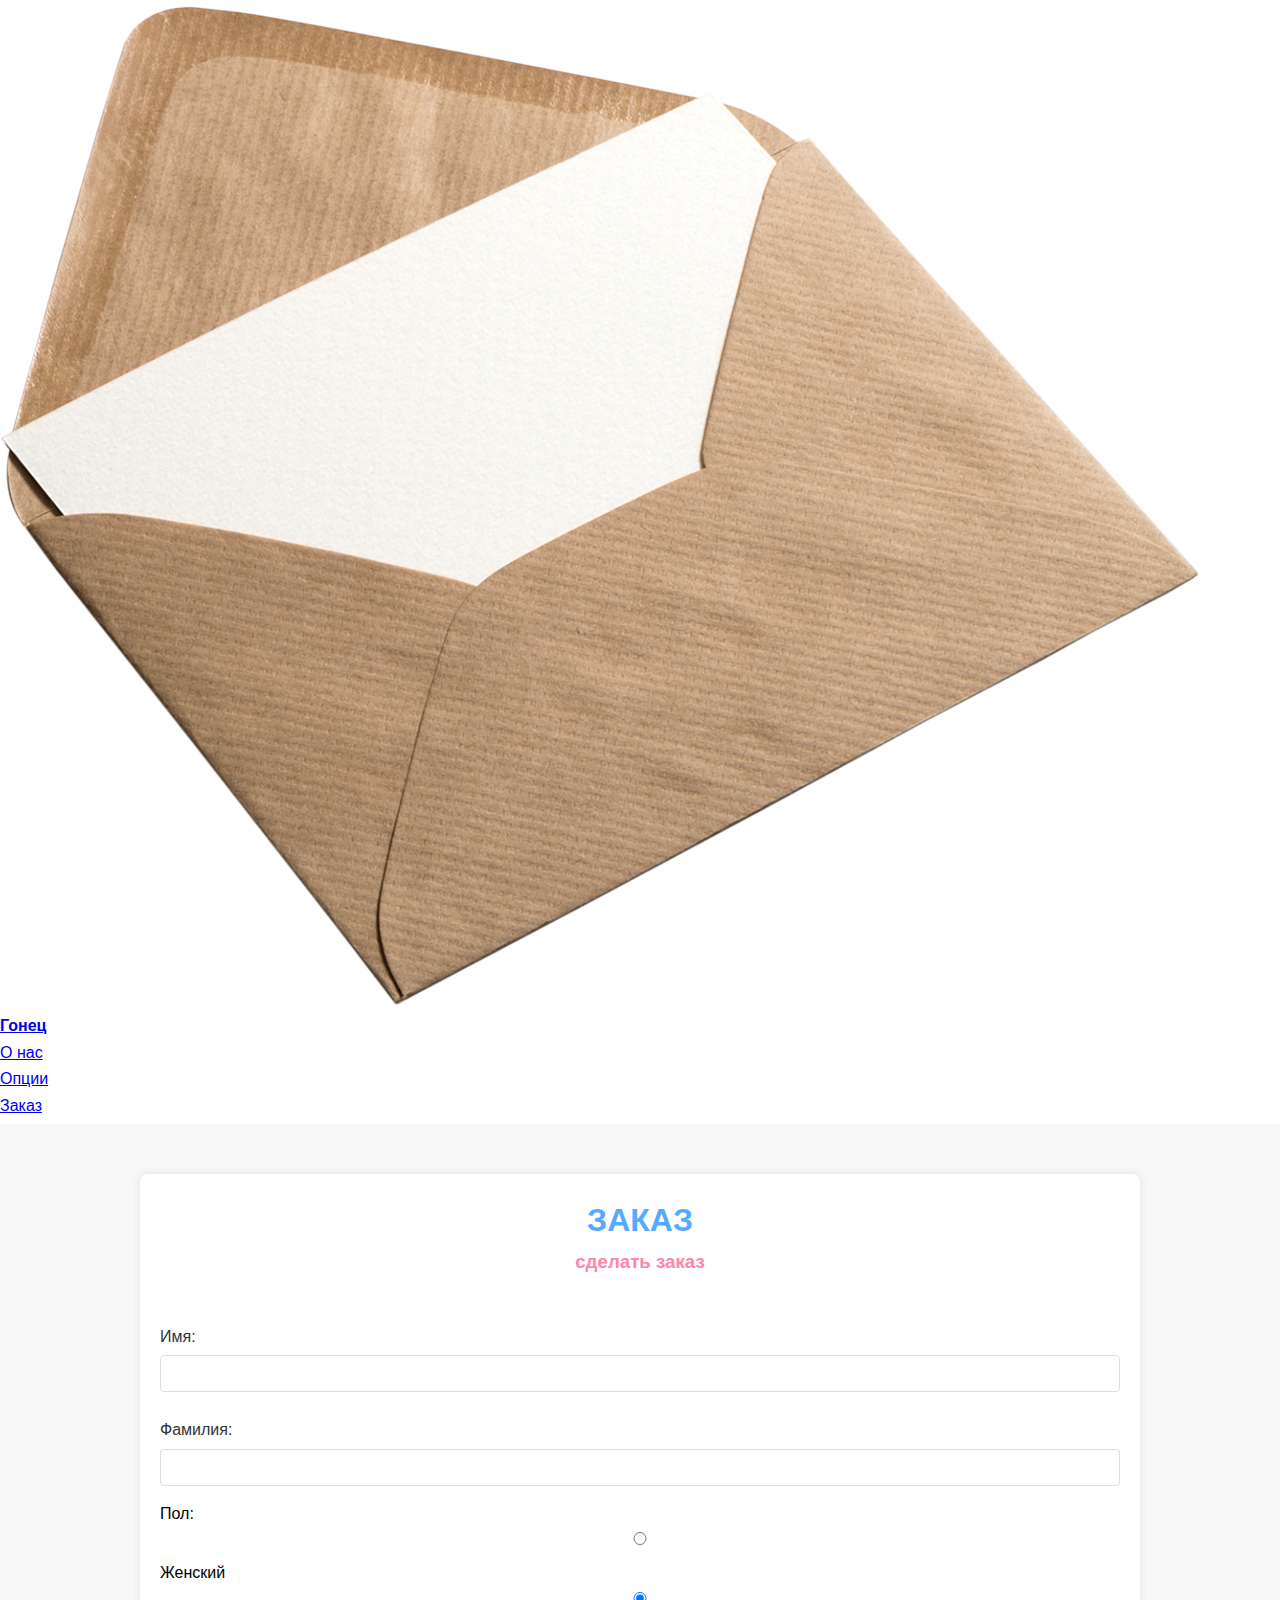
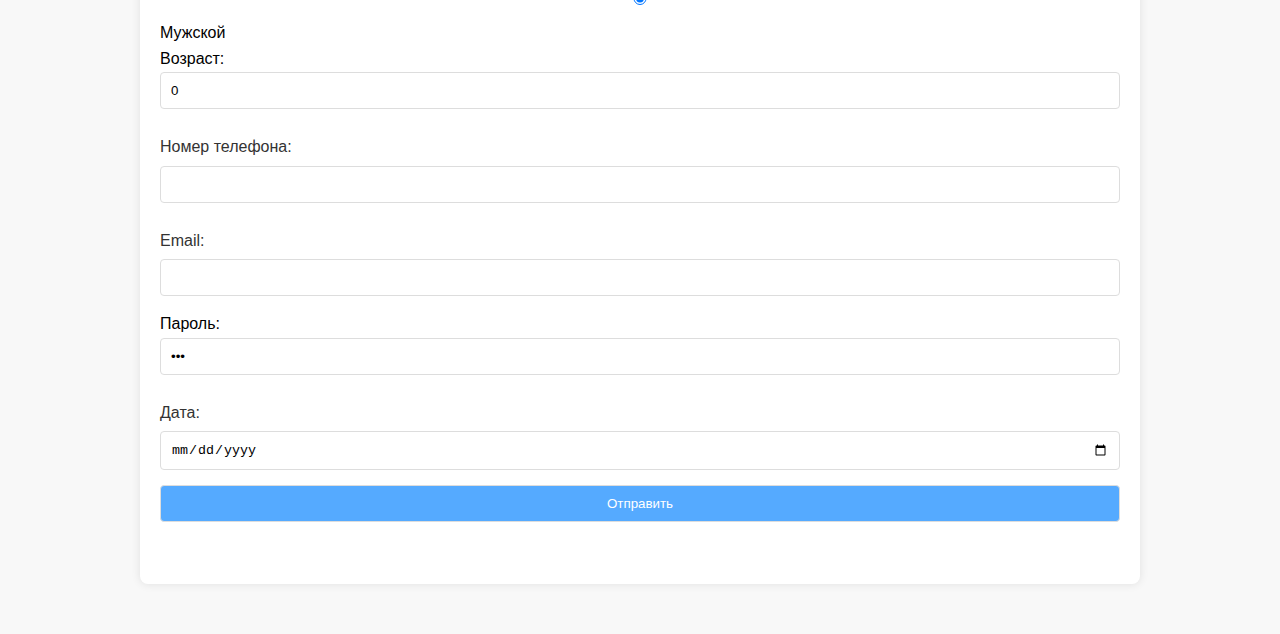
<file: tickets.html>
<!DOCTYPE html>
<html lang="ru">

	<head>
		<meta charset="utf-8">

		<title>Гонец из Каракорума</title>
    <meta name="description" content="Mongol pochta">

		<meta http-equiv="X-UA-Compatible" content="IE=edge">
		<meta name="viewport" content="width=device-width, initial-scale=1, maximum-scale=1">
        
        <link rel="pochta icon" href="pochta.png" type="image/png">
		<link rel="pochta icon" href="pochta.png">
		<link rel="pochta icon" sizes="75x75" href="pochta.png">
		<link rel="pochta icon" sizes="114x114" href="pochta.png">


		<style>
			body {
			  font-family: 'Roboto', sans-serif;
			}
		  
			section#content_tickets {
    background-color: #f8f8f8;
    padding: 50px 0;
    text-align: center;
    width: 100%;
  }

  .Products_1 {
    max-width: 1000px; /* Максимальная ширина 1000px */
    margin: 0 auto; /* Центрируем блок на странице */
    background-color: #fff;
    padding: 20px;
    border-radius: 8px;
    box-shadow: 0 0 10px rgba(0, 0, 0, 0.1);
  }
		  
			h1.Products {
			  color: #55aaff;
			}
		  
			h3 {
			  color: #ff85aa;
			}
		  
			form {
			  margin-top: 20px;
			  text-align: left;
			}
		  
			label {
			  display: block;
			  margin: 10px 0 5px;
			  color: #333;
			}
		  
			input {
			  width: 100%;
			  padding: 10px;
			  margin-bottom: 15px;
			  box-sizing: border-box;
			  border: 1px solid #ddd;
			  border-radius: 4px;
			}
		  
			input[type="submit"] {
			  background-color: #55aaff;
			  color: #fff;
			  cursor: pointer;
			}
		  </style>
		  

		<link rel="Reborn icon" href="pochta.png" type="image/png">
		<link rel="Reborn icon" href="pochta.png">
		<link rel="Reborn icon" sizes="72x72" href="pochta.png">
		<link rel="Reborn icon" sizes="114x114" href="pochta.png">

		<!-- Chrome, Firefox OS and Opera -->
		<meta name="theme-color" content="#36A26B">
		<!-- Windows Phone -->
		<meta name="msapplication-navbutton-color" content="#36A26B">
		<!-- iOS Safari -->
		<meta name="apple-mobile-web-app-status-bar-style" content="#36A26B">

		<style>body { opacity: 1; overflow-x: hidden; } html { background-color: #fff; }</style>
	</head>

	<body>

		<header>
			<div class="container1">
			<a href="index.html" class="logo"><img src="pochta.png" alt=""></a>
			<div class="hamburger" id="hamburger-1">
				<span class="line"></span>
				<span class="line"></span>
				<span class="line"></span>
			</div>
			
			<ul class="mnu_top">
				<li><a href="index.html"><b>Гонец</b></a></li> 
                 <li><a href="about_us.html">О нас</a></li>
                 <li><a href="shop.html">Опции</a></li>
                 <li><a href="tickets.html">Заказ</a></li>
			</ul>
		 
		</div>
		</header>
        <section id="content_tickets">
        <div class="Products_1">
            <h1 class="Products">ЗАКАЗ</h1>
       
                <h3>сделать заказ</h3>
                <br>
                <form action="https://www.bing.com/search?" id="UserEnter" name="UserEnter" target="_blank">
                    <p><input type="hidden" name="q" value="search"></p>
                    <p>
                        <label for="firstName">Имя:</label>
                        <input type="text" id="firstName" name="first_name" required>
                    </p>
                    <p>
                        <label for="lastName">Фамилия:</label>
                        <input type="text" id="lastName" name="last_name" required>
                    </p>
                    <p>Пол:
                        <input type="Radio" name="sex" value="Female">Женский
                        <input type="Radio" name="sex" value="Male" checked="">Мужской
                    </p>
                    <p>Возраст: <input type="Number" name="age" size="20" value="0"></p>
                    
                    <p>
                        <label for="phone">Номер телефона:</label>
                        <input type="tel" id="phone" name="phone" required>
                        </p>
                    <p>
                        <label for="email">Email:</label>
                        <input type="email" id="email" name="email" required>
                    </p>
                    <p>Пароль: <input type="Password" name="password" size="9" value="123"></p>
                    <p>
                        <label for="messageDate">Дата:</label>
                        <input type="date" id="messageDate" name="message_date" required>
                    </p>
                    <p>
                        <input type="submit" value="Отправить">
                    </p>
                </form>
                <br>
				
            </section>
	
		<!-- libs -->
		<link rel="stylesheet" href="https://fonts.google.com/specimen/Nunito?subset=cyrillic:300,400,500,700&amp;subset=cyrillic">
		<link rel="stylesheet" href="libs/bootstrap-grid.min.css">
		<link rel="stylesheet" href="libs/jquery.fancybox.min.css">
		<link rel="stylesheet" href="libs/animate.css">

		<script src="libs/jquery/dist/jquery.min.js"></script>
		<script src="libs/jquery.fancybox.min.js"></script>
		<script src="libs/wow.min.js"></script>

		<link rel="stylesheet" href="css/main.css">
		<link rel="stylesheet" href="css/adaptive.css">
		<script src="js/common.js"></script>


	</body>
	</html>
</file>
<file: css/main.css>
* {
    margin: 0;
    padding: 0;
    -webkit-box-sizing: border-box;
    box-sizing: border-box;
  }
  *:before, *:after {
    -webkit-box-sizing: border-box;
    box-sizing: border-box;
  }
  *:focus {
    outline: none;
  }
  
  *::-webkit-input-placeholder {
    color: #c0c0c0;
    opacity: 1;
  }
  
  *:-moz-placeholder {
    color: #c0c0c0;
    opacity: 1;
  }
  
  *::-moz-placeholder {
    color: #c0c0c0;
    opacity: 1;
  }
  
  *:-ms-input-placeholder {
    color: #c0c0c0;
    opacity: 1;
  }
  
  ::-webkit-scrollbar {
    width: 10px;
    background-color: rgba(0, 0, 0, 0);
    border-radius: 100px;
  }
  
  ::-webkit-scrollbar:hover {
    background-color: rgba(0, 0, 0, 0.09);
  }
  
  ::-webkit-scrollbar-thumb:vertical {
    background: rgba(0, 0, 0, 0.5);
    border-radius: 100px;
    background-clip: padding-box;
    border: 2px solid rgba(0, 0, 0, 0);
    min-height: 10px;
  }
  
  ::-webkit-scrollbar-thumb:vertical:active {
    background: rgba(0, 0, 0, 0.61);
    border-radius: 100px;
  }
  
  body input:focus:required:invalid,
  body textarea:focus:required:invalid {
    color: #000;
  }
  
  body input:required:valid,
  body textarea:required:valid {
    color: #000;
  }
  
  html, body {
    height: 100%;
  }
  
  body {
    font-size: 16px;
    min-width: 320px;
    position: relative;
    line-height: 1.65;
    font-family: "Roboto", sans-serif;
    overflow-x: hidden;
    opacity: 1;
  }
  
  .img-responsive {
    display: block;
    max-width: 100%;
    height: auto;
  }
  
  img {
    max-width: 100%;
  }
  /*# sourceMappingURL=main.css.map */
  
  
  
  header{
    background-color: #fff;
     box-shadow: 0 3px 6px rgba(0, 0, 0, .16);
  }
  
  header {
    background-color: #ffffff;
    color: #000000;
    padding: 5px 0;
    animation: fadeInDown 1.2s ease-in-out;
  
    header{
        background-color: #fff;
         box-shadow: 0 3px 6px rgba(0, 0, 0, .16);
      }
      
      header 
      {
        background-color: #ffffff;
        color: #000000;
        padding: 5px 0;
        animation: fadeInDown 1.2s ease-in-out;
      
      @keyframes fadeInDown 
        0
          opacity: 0;
          transform: translateY(-5px);

     

          opacity: 1;
          transform: translateY(0);
        } 
   
  
  header .container1{
    width: 100%;
    display: -webkit-flex;
    display: -ms-flexbox;
    display: flex;
    align-items: center;
    justify-content: space-between;
    padding: 10px 0;
  
  }
  
  header .logo{
    max-width: 3%;
    display: flex;
    -ms-align-items:center;
    align-items: center;
    margin-left: 5%;
  
    
  }
  
  #content_tickets {
    padding: 50px 0;
    border-radius: 1em;
    position: absolute;
    top: 435px;
    left: 50%;
    margin-right: -50%;
    transform: translate(-50%, -50%);
  }
  
  #content2 {
    padding: 50px 0;
    border-radius: 1em;
    position: absolute;
    top: 450px;
    left: 50%;
    margin-right: -50%;
    transform: translate(-50%, -50%);
  }
  
  
  #contentABOUT {
    padding: 50px 0;
    border-radius: 1em;
    position: absolute;
    top: 300px;
    left: 50%;
    margin-right: -50%;
    transform: translate(-50%, -50%);
  }
  
  
  
  
  header .mnu_top li{
    display: inline-block;
    padding: 0 50px;
    
  }
  
  header .mnu_top li a{
    -webkit-transition: all .4s ease;
    -o-transition: all .4s ease;
    transition: all .4s ease;
    display: block;
    text-decoration: none;
    color: #222;
  
  }
  
  header .mnu_top li a:hover{
    color: rgb(226, 85, 167);
    
  }
  
  
  
  
  #main{
    -webkit-background-size: cover;
    background-size: cover;
    background-position: center;
    background-repeat: no-repeat;
    padding: 150px 0;
    position: relative;
  }
  
  #main::before{
    content: '';
    position: absolute;
    top: 0;
    left: 0;
    width: 100%;
    height: 100%;
    z-index: 1;
    background-color: rgba(0, 0, 0, .65);
  }
  
  #main .inner{
    z-index: 2;
    position: relative;
  }
  
  #main .inner > h1{
    font-size: 48px;
    color: #fff;
  }
  
  #main .inner > .description1{
    margin: 15px 0 30px;
    color: #ffffff;
   
  }
  
  .btn{
    text-decoration: none;
    color: #fff;
    background-color: #000;
    transition: all .4s ease;
    padding: 5px 15px;
    border-radius: 30px;
    font-weight: 500;
    border: 2px solid #000;
  }
  
  .btn:hover{
    background-color: #fff;
    color: #000;}
  
  
  #content{
    padding: 50px 0;
  }
  
  #content .inner_content h2{
  font-size: 30px
  }
  
  #content .inner_content p{
    margin: 1em 0;
    font-size: 14px;
  }
  
  footer{
    background-color: rgb(213, 213, 213);
    padding: 50px 0;
  
  }
  
  footer ul
  {
    list-style-type: none;
    column-count: 2;
  
  }
  
  footer ul li{
    display: block;
    margin-bottom: .5em ;
    
  
  }
  
  footer ul a{
    color: #222;
    text-decoration: none;
  
  }
  
  footer ul a:hover{
  
    color: rgb(226, 85, 167);
    -webkit-transition: color .4s ease;
    -o-transition: color .4s ease;
    transition: color .4s ease;
  }
  
  #content_3 p {
    margin-bottom: 30px;
  }
  
  #content_tickets {
    padding: 14px 0;
    border-radius: 1em;
    position: absolute;
    top: 648px;
    left: 50%;
    margin-right: -50%;
    transform: translate(-50%, -50%);
  }
  
  .hamburger {
    display: none;
  }
  
  .hamburger .line {
    width: 24px;
    height: 3px;
    background-color: #000;
    display: block;
    margin: 6px auto;
    -webkit-transition: all 0.3s ease-in-out;
    transition: all 0.3s ease-in-out;
    border-radius: 5px
  }
  
  .hamburger:hover {
    cursor: pointer;
  }
  
  #hamburger-1.is-active .line:nth-child(2) {
    opacity: 0;
  }
  
  #hamburger-1.is-active .line:nth-child(1) {
    -webkit-transform: translateY(9px) rotate(45deg);
    transform: translateY(9px) rotate(45deg);
  }
  
  #hamburger-1.is-active .line:nth-child(3)
   {
    -webkit-transform: translateY(-9px) rotate(-45deg);
    transform: translateY(-9px) rotate(-45deg);
   }}
</file>
<file: css/adaptive.css>
/*==========  Desktop First  ========== */
/* Large Devices, Wide Screens */
@media only screen and (max-width: 1200px) {


    img {
      max-width: 100%;
  }
  
  #content2 {
    padding: 50px 0;
    border-radius: 1em;
    position: absolute;
    top: 635px;
    left: 50%;
    margin-right: -50%;
    transform: translate(-50%, -50%);
  }
  
  
  }
  /* Medium Devices, Desktops */
  @media only screen and (max-width: 992px) {
    #main .inner> .description1{
      max-width: 80%;}
    
    }
      #inner_content >{
      
        max-width: 90%;}
    
        #main .inner > h1{
        
         font-size: 50px;}
    
    
    #content .inner_content p{
      
      max-width: 90%;}
  
  
  
  
      img {
        max-width: 150%;
    }
  
    #content2 {
      padding: 50px 0;
      border-radius: 1em;
      position: absolute;
      top: 635px;
      left: 50%;
      margin-right: -50%;
      transform: translate(-50%, -50%);
  }
  
  
  /* Small Devices, Tablets */
  @media only screen and (max-width: 768px) {
  
    #main .inner > h1 {
      font-size: 40px;
  }
  
  header .container1 {
    width: 100%;
    display: -webkit-flex;
    display: -ms-flexbox;
    display: flex;
    align-items: center;
    justify-content: space-between;
    padding: 10px 0;
    
  }
  
  img {
    max-width: 200%;
  }
  
  #content2 {
    padding: 50px 0;
    border-radius: 1em;
    position: absolute;
    top: 761px;
    left: 50%;
    margin-right: -50%;
    transform: translate(-50%, -50%);
  }
  
  .mnu_top{
    display: none;
  }
  
  .hamburger{
      display: block;
  }
  
  /* Extra Small Devices, Phones */
  @media only screen and (max-width: 480px) {
   
  
    .mnu_top{
      display: none;
    }
  
    .hamburger{
        display: block;
    }
    
  }
  
  }
  /* Custom, iPhone Retina */
  @media only screen and (max-width: 320px) {
    /* */
  }
</file>
